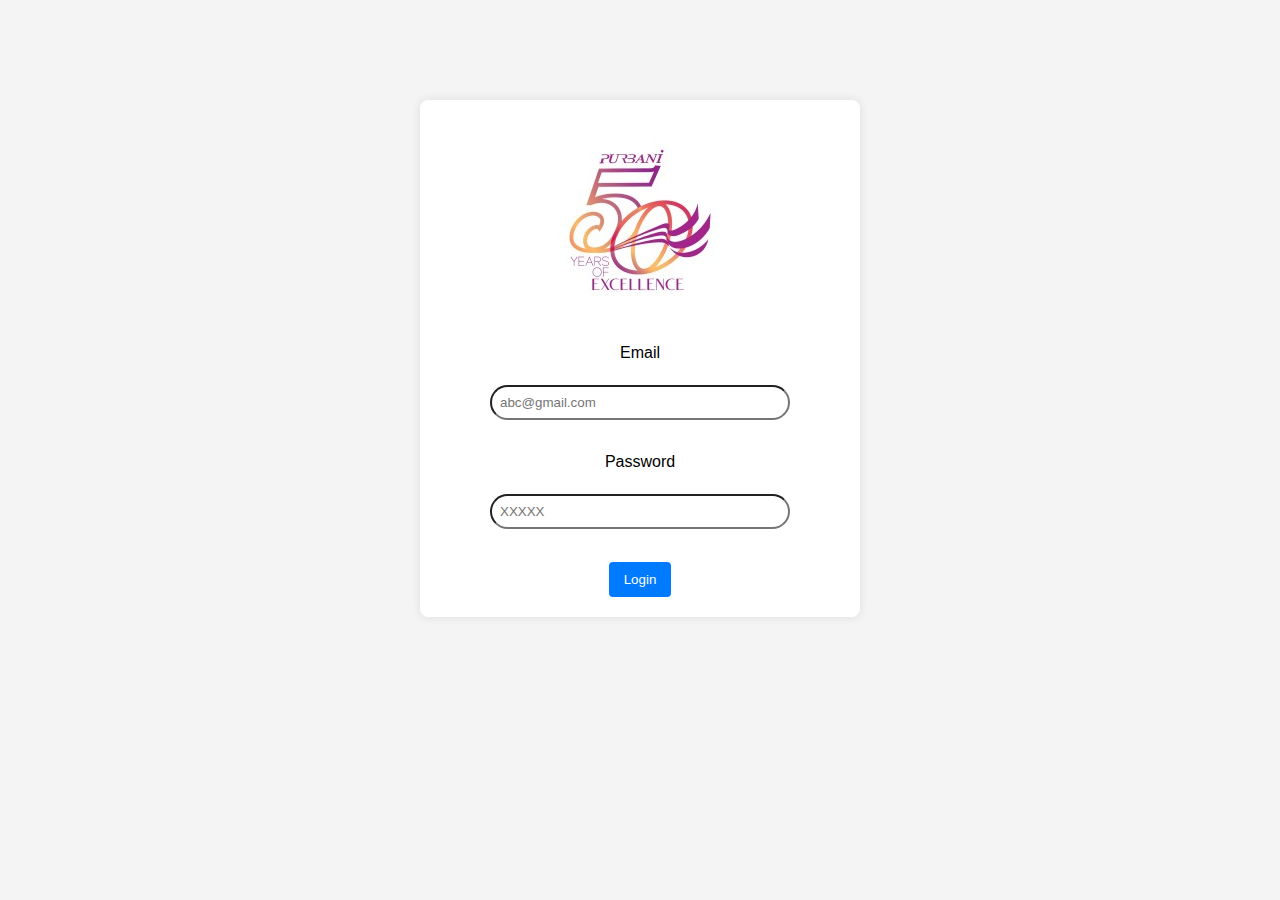
<file: index.html>
<!DOCTYPE html>
<html lang="en">
<head>
    <meta charset="UTF-8">
    <meta name="viewport" content="width=device-width, initial-scale=1.0">
    <title>Login page</title>
    <link rel="stylesheet" href="loginStyle.css">

</head>
<body>

    <div class="login-container">
        <img src="logo.jpg" alt="Company Logo" class="logo">
        <form id="loginForm">
            <label>Email</label> <br>
            <input type="text" id="emailField" placeholder="abc@gmail.com" required>
            <br> <br>
            <label>Password</label> <br>
            <input type="password" id="passwordField" placeholder="XXXXX" required>
            <br> <br>
            <button type="button" onclick="login()">Login</button>
        </form>
    </div>

    <script src="loginScript.js"></script>

</body>
</html>
</file>
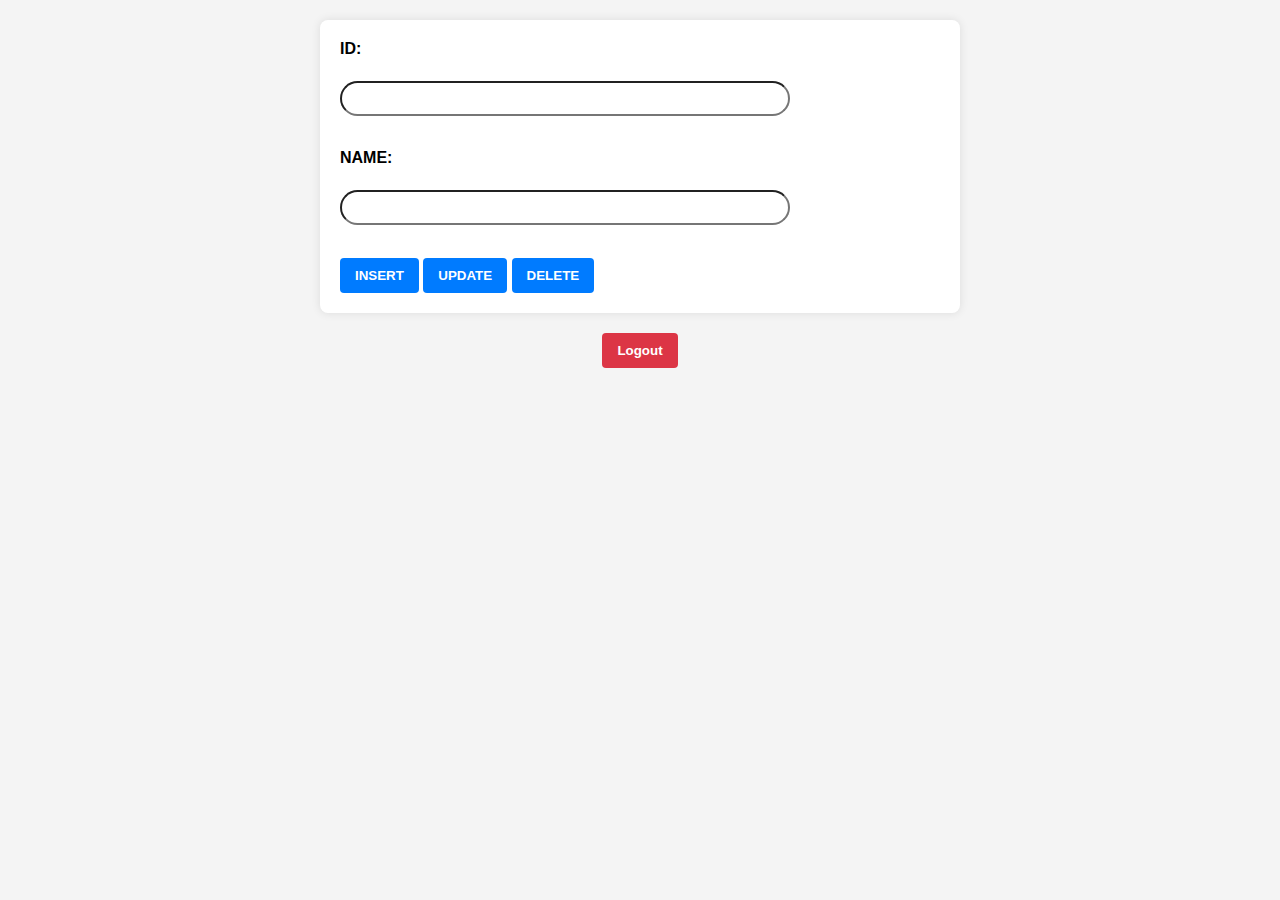
<file: crud.html>
<!DOCTYPE html>
<html lang="en">
<head>
    <meta charset="UTF-8">
    <meta name="viewport" content="width=device-width, initial-scale=1.0">
    <title>CRUD Page</title>
    <link rel="stylesheet" href="crudStyle.css">
</head>
<body>
    <form id="dataForm">
        <label>ID:</label> <br>
        <input type="text" id="idField" required>
        <br> <br>
        <label>Name:</label> <br>
        <input type="text" id="nameField">
        <br> <br>
        <button type="submit" onclick="insertData()">INSERT</button>
        <button type="submit" onclick="updateData()">UPDATE</button>
        <button type="submit" onclick="deleteData()">DELETE</button>
    </form>

    <div id="dataTable"></div>

    <button id="logoutButton" type="button" onclick="logout()">Logout</button>

    <script src="script.js"></script>
    <script src="logout.js"></script>
</body>
</html>
</file>
<file: loginStyle.css>
body {
    font-family: Arial, sans-serif;
    background-color: #f4f4f4;
    margin: 0;
}
.login-container {
    max-width: 400px;
    margin: 100px auto;
    background-color: #fff;
    padding: 20px;
    border-radius: 8px;
    box-shadow: 0 0 10px rgba(0, 0, 0, 0.1);
    text-align: center;
}
.logo {
    max-width: 100%;
    height: auto;
    margin-bottom: 20px;
}
form {
    text-align: center;
}
label {
    display: block;
    margin-bottom: 5px;
}
input {
    width: 75%;
    padding: 8px;
    margin-bottom: 15px;
    box-sizing: border-box;
    border-radius: 25px;
}
button {
    background-color: #007BFF;
    color: #fff;
    padding: 10px 15px;
    border: none;
    border-radius: 4px;
    cursor: pointer;
}
button:hover {
    background-color: #0056b3;
}
</file>
<file: crudStyle.css>
body {
    font-family: Arial, sans-serif;
    background-color: #f4f4f4;
    margin: 0;
    padding: 20px;
}
form {
    max-width: 600px;
    margin: 0 auto;
    background-color: #fff;
    padding: 20px;
    border-radius: 8px;
    box-shadow: 0 0 10px rgba(0, 0, 0, 0.1);
}
label {
    display: block;
    margin-bottom: 5px;
    font-weight: bold;
    text-transform: uppercase;
}
input {
    width: 75%;
    padding: 8px;
    margin-bottom: 15px;
    box-sizing: border-box;
    border-radius: 25px;
}
button {
    background-color: #007BFF;
    color: #fff;
    padding: 10px 15px;
    border: none;
    border-radius: 4px;
    cursor: pointer;
    font-weight: bold;
}
button:hover {
    background-color: #0056b3;
}

#dataTable {
    margin-top: 20px;
}

table {
    width: 45%;
    border-collapse: collapse;
    margin-top: 15px;
    margin: 0 auto;
}

th, td {
    padding: 10px;
    border: 1px solid #ddd;
    text-align: center;
}

th {
    background-color: #007BFF;
    color: #fff;
}

td {
    background-color: #fff;
}

.no-data {
    margin-top: 15px;
    color: #555;
}

#logoutButton {
    display: block;
    margin: 20px auto;
    background-color: #dc3545;
    color: #fff;
    padding: 10px 15px;
    border: none;
    border-radius: 4px;
    cursor: pointer;
    font-weight: bold;
}
</file>
